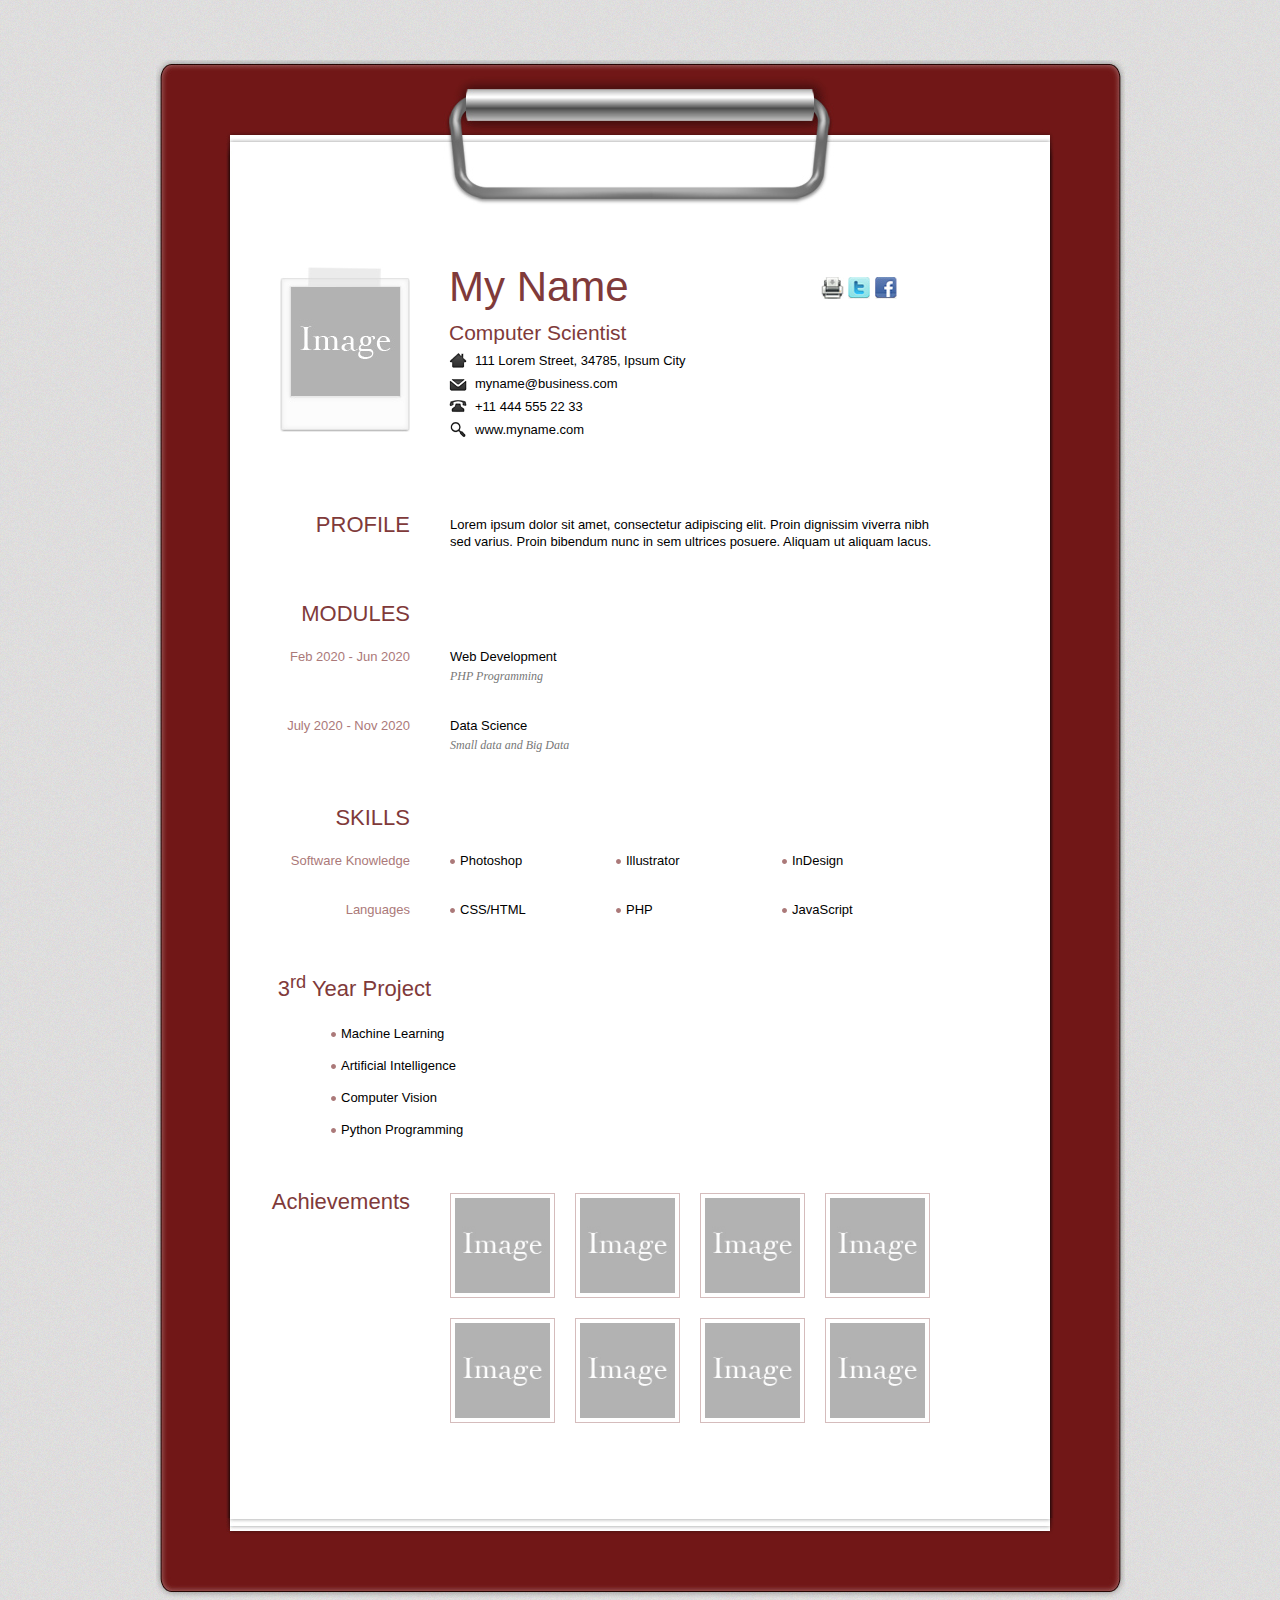
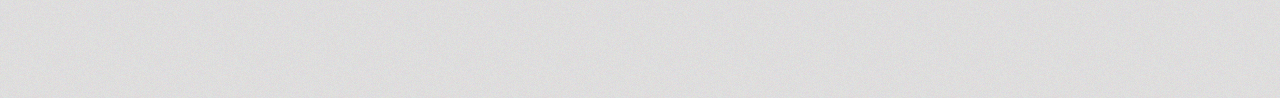
<file: cv/index.html>
<!DOCTYPE html>
<html>
<head>
<meta http-equiv="Content-Type" content="text/html; charset=UTF-8" />
<title>My Resume</title>
<link type="text/css" rel="stylesheet" href="css/red.css" />
</head>
<body>
<!-- Begin Wrapper -->
<div id="wrapper">
  <div class="wrapper-top"></div>
  <div class="wrapper-mid">
    <!-- Begin Paper -->
    <div id="paper">
      <div class="paper-top"></div>
      <div id="paper-mid">
        <div class="entry">
          <!-- Begin Image -->
          <img class="portrait" src="images/image.jpg" alt="John Smith" />
          <!-- End Image -->
          <!-- Begin Personal Information -->
          <div class="self">
            <h1 class="name">My Name <br><br><br>
              <span>Computer Scientist</span></h1>
            <ul>
              <li class="ad">111 Lorem Street, 34785, Ipsum City</li>
              <li class="mail">myname@business.com</li>
              <li class="tel">+11 444 555 22 33</li>
              <li class="web">www.myname.com</li>
            </ul>
          </div>
          <!-- End Personal Information -->
          <!-- Begin Social -->
          <div class="social">
            <ul>
              <li><a class='north' href="javascript:window.print()" title="Print"><img src="images/icn-print.jpg" alt="" /></a></li>
              <li><a class='north' href="#" title="Follow me on Twitter"><img src="images/icn-twitter.jpg" alt="" /></a></li>
              <li><a class='north' href="#" title="My Facebook Profile"><img src="images/icn-facebook.jpg" alt="" /></a></li>
            </ul>
          </div>
          <!-- End Social -->
        </div>
        <!-- Begin 1st Row -->
        <div class="entry">
          <h2>PROFILE</h2>
          <p>Lorem ipsum dolor sit amet, consectetur adipiscing elit. Proin dignissim viverra nibh sed varius. Proin bibendum nunc in sem ultrices posuere. Aliquam ut aliquam lacus.</p>
        </div>
        <!-- End 1st Row -->
        <!-- Begin 2nd Row -->
        <div class="entry">
          <h2>MODULES</h2>
          <div class="content">
            <h3>Feb 2020 - Jun 2020</h3>
            <p>Web Development <br />
              <em>PHP Programming</em></p>
          </div>
          <div class="content">
            <h3>July 2020 - Nov 2020</h3>
            <p>Data Science<br />
              <em>Small data and Big Data</em></p>
          </div>
        </div>
        <!-- End 2nd Row -->
        <!-- Begin 4th Row -->
        <div class="entry">
          <h2>SKILLS</h2>
          <div class="content">
            <h3>Software Knowledge</h3>
            <ul class="skills">
              <li>Photoshop</li>
              <li>Illustrator</li>
              <li>InDesign</li>
            </ul>
          </div>
          <div class="content">
            <h3>Languages</h3>
            <ul class="skills">
              <li>CSS/HTML</li>
              <li>PHP</li>
              <li>JavaScript</li>
            </ul>
          </div>
        </div>
        <!-- End 4th Row -->
        <!-- Begin 4th Row -->
        <div class="entry" style="margin-left: 25px;">
          <h2>3<sup>rd</sup> Year Project</h2>
          <div class="content">
            <ul class="future">
              <li>Machine Learning</li>
              <li>Artificial Intelligence</li>
              <li>Computer Vision</li>
              <li>Python Programming</li>
            </ul>
          </div>
        </div>
        <!-- End 4th Row -->
         <!-- Begin 5th Row -->
        <div class="entry">
        <h2>Achievements</h2>
        	<ul class="works">
        		<li><a href="images/1.jpg" rel="gallery" title="Lorem ipsum dolor sit amet."><img src="images/image.jpg" alt="" /></a></li>
        		<li><a href="images/2.jpg" rel="gallery" title="Lorem ipsum dolor sit amet."><img src="images/image.jpg" alt="" /></a></li>
        		<li><a href="images/3.jpg" rel="gallery" title="Lorem ipsum dolor sit amet."><img src="images/image.jpg" alt="" /></a></li>
        		<li><a href="images/1.jpg" rel="gallery" title="Lorem ipsum dolor sit amet."><img src="images/image.jpg" alt="" /></a></li>
        		<li><a href="images/2.jpg" rel="gallery" title="Lorem ipsum dolor sit amet."><img src="images/image.jpg" alt="" /></a></li>
        		<li><a href="images/3.jpg" rel="gallery" title="Lorem ipsum dolor sit amet."><img src="images/image.jpg" alt="" /></a></li>
        		<li><a href="images/1.jpg" rel="gallery" title="Lorem ipsum dolor sit amet."><img src="images/image.jpg" alt="" /></a></li>
        		<li><a href="images/1.jpg" rel="gallery" title="Lorem ipsum dolor sit amet."><img src="images/image.jpg" alt="" /></a></li>
        	</ul>
        </div>
        <!-- Begin 5th Row -->
      </div>
      <div class="clear"></div>
      <div class="paper-bottom"></div>
    </div>
    <!-- End Paper -->
  </div>
  <div class="wrapper-bottom"></div>
</div>
<!-- End Wrapper -->
</body>
</html>
</file>
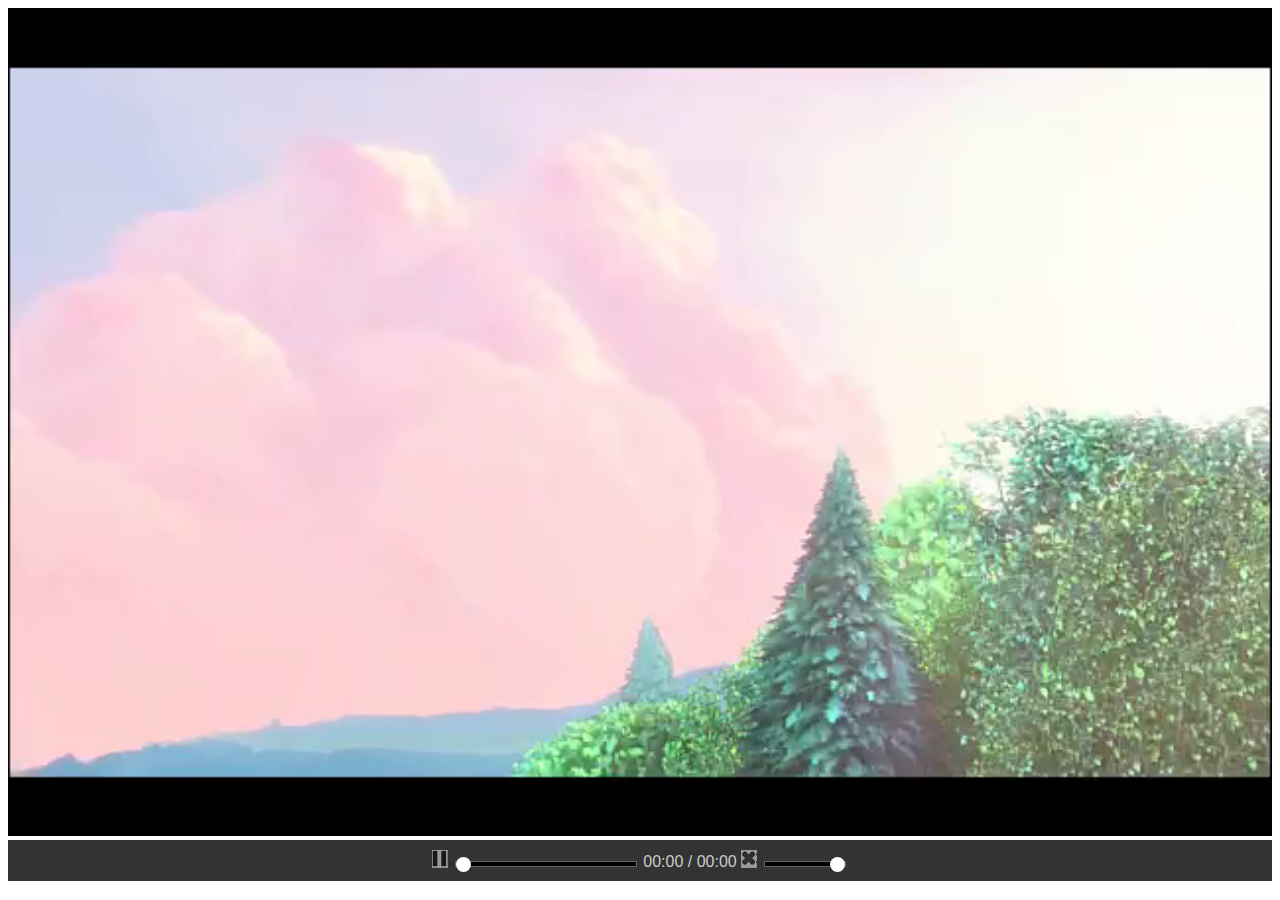
<file: website/video.html>
<!DOCTYPE html>
<html>
<head>
	<style>
		div#video_player_box{ width:550px; background:#000; margin:0px auto;}
		div#video_controls_bar{ background: #333; padding:10px; color:#CCC; font-family:"Trebuchet MS", Arial, Helvetica, sans-serif;}
		button#playpausebtn{
			background:url(images/pause.png);
			border:none;
			width:16px;
			height:18px;
			cursor:pointer;
			opacity:0.5;
		}
		button#playpausebtn:hover{ opacity:1; }

		button#mutebtn{
			background:url(images/mute.png);
			border:none;
			width:16px;
			height:18px;
			cursor:pointer;
			opacity:0.5;
		}
		button#mutebtn:hover{ opacity:1; }

		input#seekslider{ width:180px; }
		input#volumeslider{ width: 80px;}
		input[type='range'] {
			-webkit-appearance: none !important;
			background: #000;
			border:#666 1px solid;
			height:4px;
		}
		input[type='range']::-webkit-slider-thumb {
			-webkit-appearance: none !important;
			background: #FFF;
			height:15px;
			width:15px;
			border-radius:100%;
			cursor:pointer;
		}
	</style>
	<script>
		var vid, playbtn, seekslider, curtimetext, durtimetext, mutebtn, volumeslider;
		function intializePlayer(){
	// Set object references
	vid = document.getElementById("my_video");
	playbtn = document.getElementById("playpausebtn");
	seekslider = document.getElementById("seekslider");
	curtimetext = document.getElementById("curtimetext");
	durtimetext = document.getElementById("durtimetext");
	mutebtn = document.getElementById("mutebtn");
	volumeslider = document.getElementById("volumeslider");
	// Add event listeners
	playbtn.addEventListener("click",playPause,false);
	seekslider.addEventListener("change",vidSeek,false);
	vid.addEventListener("timeupdate",seektimeupdate,false);
	mutebtn.addEventListener("click",vidmute,false);
	volumeslider.addEventListener("change",setvolume,false);
}
window.onload = intializePlayer;
function playPause(){
	if(vid.paused){
		vid.play();
		playbtn.style.background = "url(images/pause.png)";
	} else {
		vid.pause();
		playbtn.style.background = "url(images/play.png)";
	}
}
function vidSeek(){
	var seekto = vid.duration * (seekslider.value / 100);
	vid.currentTime = seekto;
}
function seektimeupdate(){
	var nt = vid.currentTime * (100 / vid.duration);
	seekslider.value = nt;
	var curmins = Math.floor(vid.currentTime / 60);
	var cursecs = Math.floor(vid.currentTime - curmins * 60);
	var durmins = Math.floor(vid.duration / 60);
	var dursecs = Math.floor(vid.duration - durmins * 60);
	if(cursecs < 10){ cursecs = "0"+cursecs; }
	if(dursecs < 10){ dursecs = "0"+dursecs; }
	if(curmins < 10){ curmins = "0"+curmins; }
	if(durmins < 10){ durmins = "0"+durmins; }
	curtimetext.innerHTML = curmins+":"+cursecs;
	durtimetext.innerHTML = durmins+":"+dursecs;
}
function vidmute(){
	if(vid.muted){
		vid.muted = false;
		mutebtn.style.background = "url(images/mute.png)";
	} else {
		vid.muted = true;
		mutebtn.style.background = "url(images/unmute.png)";
	}
}
function setvolume(){
	vid.volume = volumeslider.value / 100;
}
function toggleFullScreen(){
	if(vid.requestFullScreen){
		vid.requestFullScreen();
	} else if(vid.webkitRequestFullScreen){
		vid.webkitRequestFullScreen();
	} else if(vid.mozRequestFullScreen){
		vid.mozRequestFullScreen();
	}
}
</script>
</head>
<body>
	<div id="video_player_box" style="width: 100%;height: 92vh;">
		<video id="my_video" width="100%" height="100%" autoplay>
			<source src="video/Big_Buck_Bunny_extract.mp4">
			</video>
			<div id="video_controls_bar" style="text-align: center;">
				<button id="playpausebtn"></button>
				<input id="seekslider" type="range" min="0" max="100" value="0" step="1">
				<span id="curtimetext">00:00</span> / <span id="durtimetext">00:00</span>
				<button id="mutebtn"></button>
				<input id="volumeslider" type="range" min="0" max="100" value="100" step="1">
			</div>
		</div>
	</body>
	</html>
</file>
<file: cv/css/red.css>
@charset "UTF-8";
/* RESET */
/* ----------------------------------------- */
html, body, div, span, applet, object, iframe,
h1, h2, h3, h4, h5, h6, p, blockquote, pre,
a, abbr, acronym, address, big, code,
del, dfn, em, font, img, ins, kbd, q, s, samp,
small, strike, strong, tt, var,
dl, dt, dd, ol, ul, li,
fieldset, form, label, legend,
table, caption, tbody, tfoot, thead, tr, th, td {
	margin: 0;
	padding: 0;
	border: 0;
	outline: 0;
	font-weight: inherit;
	font-style: inherit;
	font-size: 100%;
	font-family: inherit;
	vertical-align: baseline;
}
:focus {
	outline: 0;
}
body {
	line-height: 1;
}
/* tables still need 'cellspacing="0"' in the markup */
table {
	border-collapse: separate;
	border-spacing: 0;
}
caption, th, td {
	text-align: left;
	font-weight: normal;
}
blockquote:before, blockquote:after,
q:before, q:after {
	content: "";
}
blockquote, q {
	quotes: "" "";
}

.clear {
	clear:both;
}


/* LAYOUT */
/* ----------------------------------------- */

body {
	font-family: "Trebuchet MS", Arial, Helvetica, sans-serif;
	background-color: #e1e0db;
	background-image: url(../images/bg.jpg);
	background-repeat: repeat;
	font-size:13px;
	line-height: 17px;
	color:#000;
}

.contact {
	background-image: none;
	background-color:#e9e9e9;
}

a, a:visited, a:active {
	color:#ab7979;
	text-decoration: none;
}

a:hover {
	color:#ab7979;
	text-decoration: underline;
}

/* DOSSIER BACKGROUND */
/* ----------------------------------------- */

#wrapper {
	width:969px;
	margin:0 auto;
	margin-top:60px;
	margin-bottom:100px;
}

.wrapper-top {
	width:969px;
	height:19px;
	margin:0 auto;
	background-image:url(../images/btop.jpg);
	background-repeat:no-repeat;
}

.wrapper-mid {
	width:969px;
	margin:0 auto;
	background-image:url(../images/bmid.jpg);
	background-repeat: repeat-y;
	padding-bottom:40px;
}

.wrapper-bottom {
	width:969px;
	height:22px;
	padding:0;
	margin:0 auto;
	background-image:url(../images/bbottom.jpg);
	background-repeat:no-repeat;
}

/* PAPER BACKGROUND */
/* ----------------------------------------- */

#paper {
	width:828px;
	margin:0 auto;
}

.paper-top {
	width:828px;
	margin:0 auto;
	background-image:url(../images/ptop.jpg);
	background-repeat:no-repeat;
	height:126px;
}

#paper-mid {
	width:828px;
	margin:0 auto;
	background-image:url(../images/pmid.jpg);
	background-repeat:repeat-y;
	display:block;
	padding:0;
	overflow: hidden;
	padding-bottom:75px;
	padding-top:7px;
}

.paper-bottom {
	width:828px;
	height:18px;
	margin:0 auto;
	background-image:url(../images/pbottom.jpg);
	background-repeat:no-repeat;
}

/* ENTRIES */
/* ----------------------------------------- */

.entry {
	width:720px;
	display: block;
	padding-top:55px;
	clear: both;
	margin-left:4px;
}

h1  {
	width:250px;
	font-size:42px;
	color:#803a3a;
	margin-bottom:3px;
	clear:both;
}

h1 span {
	font-size:21px;
	display:block;
	color:#803a3a;
	margin-top:-5px;
}

h2 {
	width:180px;
	height: 23px;
	text-align: right;
	float:left;
	padding:0;
	margin:0;
	clear:both;
	font-size:22px;
	color:#803a3a;
	margin-bottom:-12px;
}

p {
	width:500px;
	margin-left:40px;
	float:right;	
}

p img {
	float:right;
	margin-left:20px;
	padding-left:10px;
}

div.content {
	clear: both;
	padding:0;
	margin:0;
	overflow: hidden;
	display:block;
	padding-top:32px;
}

h3 {
	width:180px;
	text-align: right;
	float:left;
	padding:0;
	clear:both;
	font-size: 13px;
	color:#ab7979;
}

h4 {
	width:180px;
	text-align: right;
	float:left;
	padding:0;
	clear:both;
	font-size: 11px;
	color:#ab7979;
}

h5 {
	width:180px;
	text-align: right;
	float:left;
	padding:0;
	clear:both;
	font-size: 10px;
	color:#ab7979;
}

h6 {
	width:180px;
	text-align: right;
	float:left;
	padding:0;
	clear:both;
	font-size: 9px;
	color:#ab7979;
}

em {
	font-family: Georgia, "Times New Roman", serif;
	font-style: italic;
	color:#777777;
	font-size:12px;
	display: block;
	padding-top:3px;
}


ol {
	float:right;
	width:500px;
	margin-left:40px;
	list-style: decimal;
	
}

ol li {
	width:500px;
	list-style-type: decimal;
	list-style-position: inside;
}

dl {
	float:right;
	width:500px;
	margin-left:40px;
	
}

dt {
	float:left;
	display: block;
	width:500px;
		color:#ab7979;
}

dd {
	float:left;
	display: block;
	width:480px;
	text-indent:20px;
}

ul.unordered {
	float:right;
	width:500px;
	margin-left:40px;
	
}

ul.unordered li {
	margin:0;
	padding:0;
	float:left;
	display: block;
	width:500px;
	background-image:url(../images/bullet.gif);
	background-repeat: no-repeat;
	padding-left:10px;
	background-position: 0 .5em;
	margin-top:0;
}

ul.info {
	float:right;
	width:500px;
	margin-left:40px;
	list-style-type: none; 
}

ul.info li {
	margin:0;
	padding:0;
	float:left;
	display: block;
	width:500px;
	background-image:url(../images/bullet.gif);
	background-repeat: no-repeat;
	padding-left:10px;
	background-position: 0 .5em;
	margin-top:12px;
}

ul.skills {
	margin:0;
	padding:0;
	float:right;
	width:500px;
	margin-left:40px;
	margin-top:-6px;
	list-style-type: none;
	
}

ul.skills li {
	margin:0;
	padding:0;
	float:left;
	width:156px;
	background-image:url(../images/bullet.gif);
	background-repeat: no-repeat;
	padding-left:10px;
	background-position: 0 .5em;
	margin-top:6px;
}

ul.future {
	margin:0;
	padding:0;
	width:500px;
	margin-left:80px;
	margin-top:-6px;
	list-style-type: none;
	
}

ul.future li {
	margin:0;
	padding:0;
	width:156px;
	background-image:url(../images/bullet.gif);
	background-repeat: no-repeat;
	padding-left:10px;
	background-position: 0 .5em;
	margin-top:15px;
}

ul.works {
	margin:0;
	padding:0;
	float:right;
	width:500px;
	margin-left:40px;
	list-style-type: none;
}

ul.works li {
	margin:0;
	padding:0;
	float:left;
}

ul.works li img {
	padding:4px;
	background-color:#fff;
	width:95px;
	height:95px;
	border:1px solid #d5bcbc;
	margin-right:20px;
	margin-bottom:16px;
}

ul.works li img:hover {
	border:1px solid #803a3a;
	cursor: pointer;
}

img.portrait {
	background-image:url(../images/frame.jpg);
	background-repeat: no-repeat;
	width:109px;
	height:109px;
	padding-top:20px;
	padding-left:11px;
	padding-right:11px;
	padding-bottom:36px;
	margin-left:50px;
	float:left;
	
}


/* SELF INFORMATION */
/* ----------------------------------------- */

.self {
	width:250px;
	float:left;
	padding-top:11px;
	margin-left:38px;
	margin-bottom:15px;
}

.self ul {
	padding-top: 10px;
}

.self ul li.ad {
	background-image:url(../images/icn-ad.gif);
}

.self ul li.mail {
	background-image:url(../images/icn-mail.gif);
}

.self ul li.tel {
	background-image:url(../images/icn-tel.gif);
}

.self ul li.web {
	background-image:url(../images/icn-web.gif);
}

.self ul li {
	background-repeat: no-repeat;
	padding-left:26px;
	background-position: 0 .1em;
	height:25px;
	display:block;
	margin-top:-2px;
}

/* SOCIAL ICONS */
/* ----------------------------------------- */

.social {
	width:135px;
	float:right;
	padding-top:10px;
}

.social ul {
	list-style: none;
}

.social ul li {
	float:left;
	width:21px;
	height:24px;
	margin:0;
	padding:0;
	margin-left:6px;
}
	
blockquote {
	border-left:3px solid #ab7979;
	padding-left:8px;
	width:489px;
	margin-left:40px;
	float:right;
}

abbr, acronym {
	border-bottom:1px dashed #ab7979;
}

strong {
	font-weight: bold;
}

small {
	font-size:70%;
}

big {
	font-size:1.2em;
}


/* CONTACT */

fieldset, legend {
	float:right;
	width:500px;
	padding:0;
	margin:0;
	margin-left:40px;
}

h1.warn {
	color:#803a3a;
	font-size:18px;
	margin-top:30px;
	padding:50px;
	text-align: center;
}

label {
	float:left;
	width:40px;
	height:28px;
	margin-bottom:10px;
	clear:both;
	color:#803a3a;
}

input {
	width:228px;
	float:right;
	height:18px;
	margin-bottom:10px;
	border-top:1px solid #c8c8c8;
	border-left:1px solid #c8c8c8;
	border-right:1px solid #dadada;
	border-bottom:1px solid #f2f2f2;
	background-color: #e4e4e4;
	font-family: "Trebuchet MS", Arial, Helvetica, sans-serif;
	font-size: 13px;
	padding:5px;
	outline: none;
}

input:focus {
	background-color: #dddddd;
	border-top:1px solid #c8c8c8;
	border-left:1px solid #c8c8c8;
	border-right:1px solid #dadada;
	border-bottom:1px solid #f2f2f2;
}

textarea {
	border-top:1px solid #c8c8c8;
	border-left:1px solid #c8c8c8;
	border-right:1px solid #dadada;
	border-bottom:1px solid #f2f2f2;
	background-color: #e4e4e4;
	width:228px;
	float:right;
	margin-bottom:10px;
	font-family: "Trebuchet MS", Arial, Helvetica, sans-serif;
	font-size: 13px;
	padding:5px;
	outline: none;
}

textarea:focus {
	background-color: #dddddd;
	border-top:1px solid #c8c8c8;
	border-left:1px solid #c8c8c8;
	border-right:1px solid #dadada;
	border-bottom:1px solid #f2f2f2;
}

label.error {
	clear: both;
	padding:0;
	margin-top:-5px;
	color:#ab7979;
	font-size: 1.0em;
	font-style: italic;
	font-weight: normal;
	margin-left:80px;
	width:238px;
}
</file>
